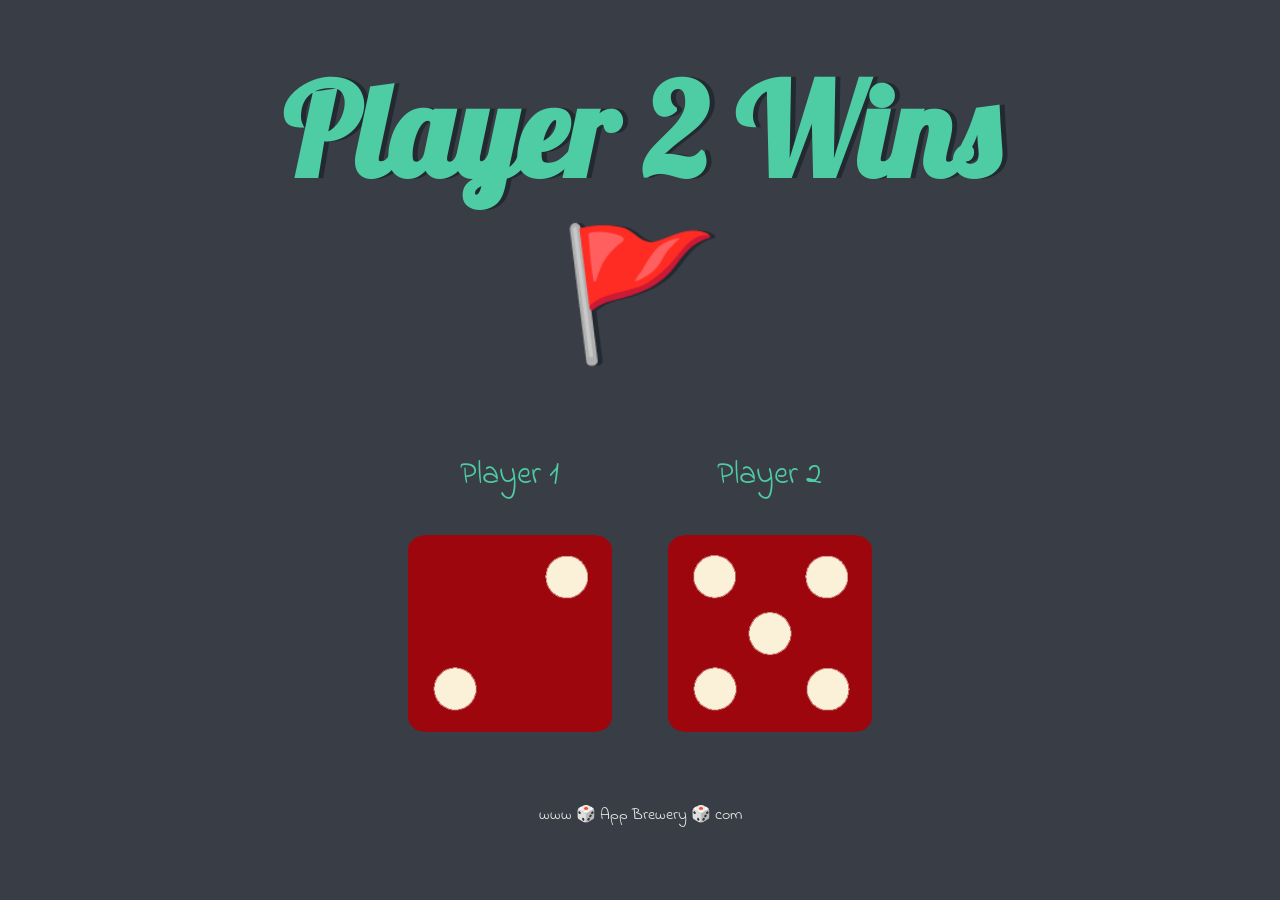
<file: index.html>
<!DOCTYPE html>
<html lang="en" dir="ltr">

<head>
    <meta charset="utf-8">
    <title>Dicee</title>
    <link rel="stylesheet" href="styles.css">
    <link href="https://fonts.googleapis.com/css?family=Indie+Flower|Lobster" rel="stylesheet">
    <link rel="icon" href="images/favicon.ico">
</head>

<body>

    <div class="container">
        <h1>Refresh Me</h1>

        <div class="dice">
            <p>Player 1</p>
            <img class="img1" src="images/dice6.png">
        </div>

        <div class="dice">
            <p>Player 2</p>
            <img class="img2" src="images/dice6.png">
        </div>

    </div>

    <script src="index.js" charset="utf-8"></script>

</body>

<footer>
    www 🎲 App Brewery 🎲 com
</footer>

</html>
</file>
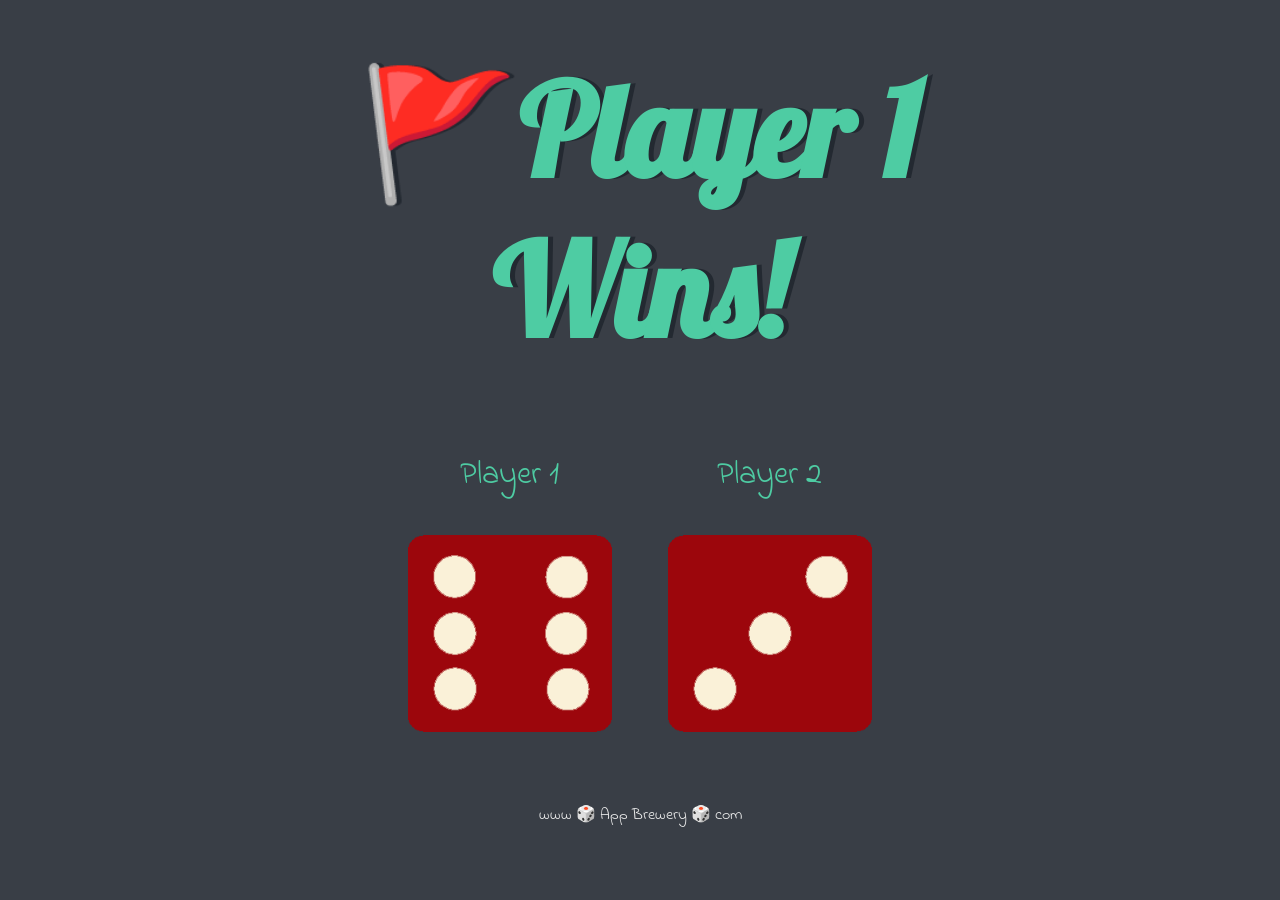
<file: dicee.html>
<!DOCTYPE html>
<html lang="en" dir="ltr">

<head>
    <meta charset="utf-8">
    <title>Dicee</title>
    <link rel="stylesheet" href="styles.css">
    <link href="https://fonts.googleapis.com/css?family=Indie+Flower|Lobster" rel="stylesheet">

</head>

<body>

    <div class="container">
        <h1>Refresh Me</h1>

        <div class="dice">
            <p>Player 1</p>
            <img class="img1" src="images/dice6.png">
        </div>

        <div class="dice">
            <p>Player 2</p>
            <img class="img2" src="images/dice6.png">
        </div>

    </div>

    <script src="index.js" charset="utf-8"></script>

</body>

<footer>
    www 🎲 App Brewery 🎲 com
</footer>

</html>
</file>
<file: styles.css>
.container {
  width: 70%;
  margin: auto;
  text-align: center;
}

.dice {
  text-align: center;
  display: inline-block;

}

body {
  background-color: #393E46;
}

h1 {
  margin: 50px 10px;
  font-family: 'Lobster', cursive;
  text-shadow: 5px 0 #232931;
  font-size: 8rem;
  color: #4ECCA3;
}

p {
  font-size: 2rem;
  color: #4ECCA3;
  font-family: 'Indie Flower', cursive;
}

img {
  width: 80%;
}

footer {
  margin-top: 5%;
  color: #EEEEEE;
  text-align: center;
  font-family: 'Indie Flower', cursive;

}
</file>
